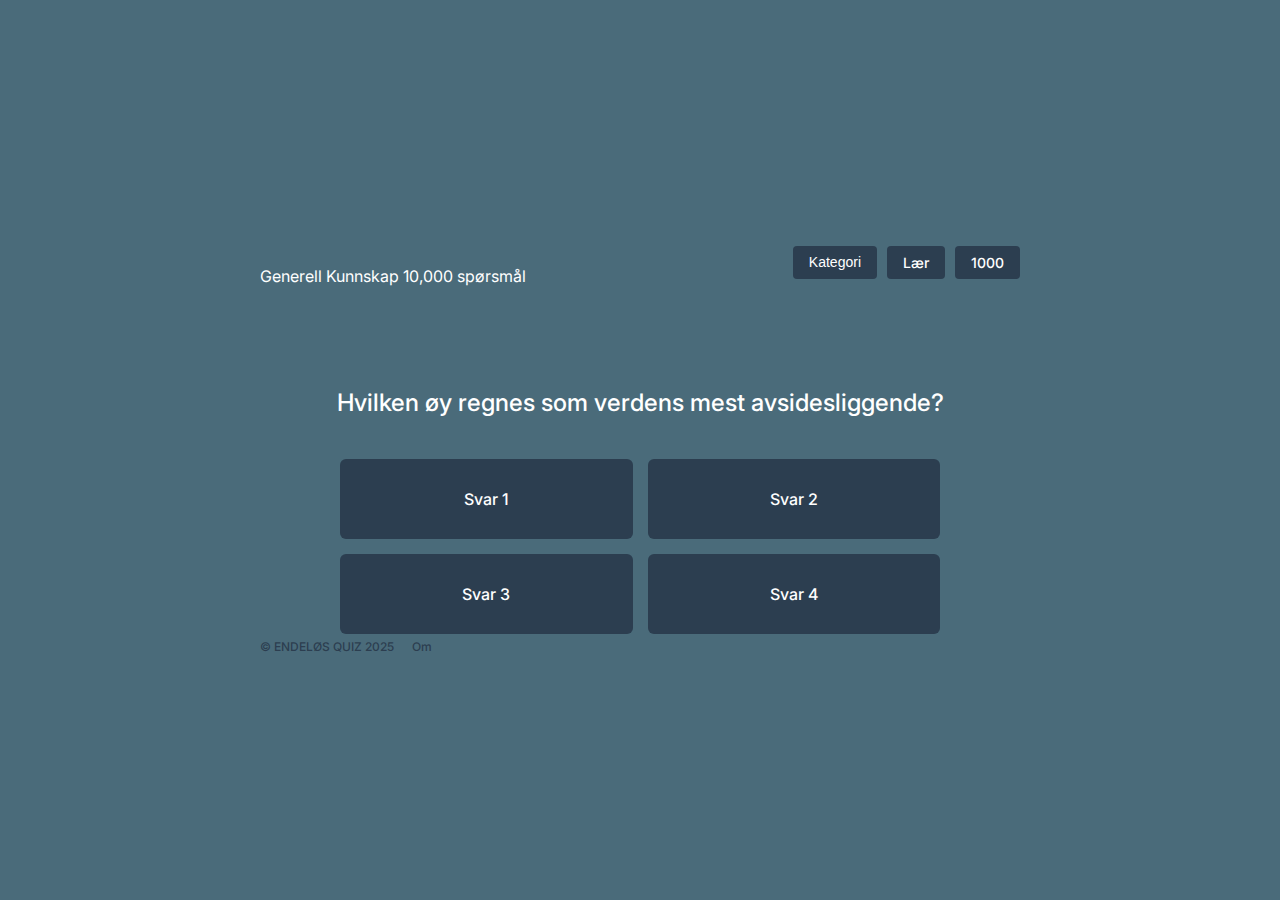
<file: index.html>
<!DOCTYPE html>
<html lang="no">
<head>
    <meta charset="UTF-8">
    <meta name="viewport" content="width=device-width, initial-scale=1.0">
    <title>Endeløs Quiz</title>
    <link rel="icon" type="image/x-icon" href="assets/favicon.ico">
    <link rel="shortcut icon" href="assets/favicon.ico">
    <link rel="stylesheet" href="css/style.css">
    <link href="https://fonts.googleapis.com/css2?family=Inter:wght@300;400;500;600;700&display=swap" rel="stylesheet">
</head>
<body>
    <div id="container">
        <!-- Top Control Bar -->
        <div id="topControls">
            <div id="questionInfo">
                <span id="currentCategory">Generell Kunnskap</span>
                <span id="questionCount">10,000 spørsmål</span>
            </div>
            <div id="topButtons">
                <button id="btnCategory" class="topbutton">Kategori</button>
                <button id="btnLearn" class="topbutton">Lær</button>
                <div id="btnRating" class="topbutton">1000</div>
            </div>
        </div>

        <!-- Question -->
        <div id="question">
            Laster spørsmål...
        </div>

        <!-- 4 Answer Buttons -->
        <div id="answers">
            <button class="answer" id="answer1">
                <span class="answer-text">Svar 1</span>
            </button>
            <button class="answer" id="answer2">
                <span class="answer-text">Svar 2</span>
            </button>
            <button class="answer" id="answer3">
                <span class="answer-text">Svar 3</span>
            </button>
            <button class="answer" id="answer4">
                <span class="answer-text">Svar 4</span>
            </button>
        </div>

        <!-- Footer -->
        <div class="panel-footer">
            © ENDELØS QUIZ 2025
            <a href="#" class="footerItem">Om</a>
        </div>
    </div>

    <script src="js/quiz.js"></script>
</body>
</html>
</file>
<file: css/style.css>
/* Reset and base styles */
* {
    margin: 0;
    padding: 0;
    box-sizing: border-box;
}

body {
    font-family: 'Inter', -apple-system, BlinkMacSystemFont, 'Segoe UI', Roboto, sans-serif;
    background: #4a6b7a;
    color: #ffffff;
    min-height: 100vh;
    display: flex;
    flex-direction: column;
    justify-content: center;
    align-items: center;
    overflow-x: hidden;
}

/* Container */
#container {
    width: 100%;
    max-width: 800px;
    padding: 40px 20px;
    display: flex;
    flex-direction: column;
    gap: 40px;
    position: relative;
}

/* Top Right Buttons */
#topButtons {
    position: absolute;
    top: 20px;
    right: 20px;
    display: flex;
    gap: 10px;
}

.topbutton {
    background: #2c3e50;
    border: none;
    border-radius: 4px;
    color: #ffffff;
    font-size: 14px;
    font-weight: 500;
    padding: 8px 16px;
    cursor: pointer;
    transition: background-color 0.2s ease;
}

.topbutton:hover {
    background: #34495e;
}

#btnLearn {
    font-family: inherit;
}

#btnRating {
    display: flex;
    align-items: center;
    justify-content: center;
    min-width: 60px;
}

/* Question */
#question {
    font-size: 24px;
    font-weight: 500;
    text-align: center;
    line-height: 1.4;
    color: #ffffff;
    padding: 0 20px;
    margin-top: 60px;
}

/* Answers Grid - 2x2 */
#answers {
    display: grid;
    grid-template-columns: 1fr 1fr;
    grid-template-rows: 1fr 1fr;
    gap: 15px;
    width: 100%;
    max-width: 600px;
    margin: 0 auto;
}

.answer {
    background: #2c3e50;
    border: none;
    border-radius: 6px;
    color: #ffffff;
    font-size: 16px;
    font-weight: 500;
    cursor: pointer;
    transition: all 0.2s ease;
    padding: 20px;
    min-height: 80px;
    display: flex;
    align-items: center;
    justify-content: center;
    text-align: center;
    font-family: inherit;
}

.answer:hover {
    background: #34495e;
    transform: translateY(-1px);
}

.answer:active {
    transform: translateY(0);
}

/* Answer States */
.answer.correct {
    background: #27ae60;
    color: #ffffff;
}

.answer.incorrect {
    background: #e74c3c;
    color: #ffffff;
}

.answer.disabled {
    opacity: 0.6;
    cursor: not-allowed;
    transform: none !important;
}

/* Footer */
.panel-footer {
    position: absolute;
    bottom: 20px;
    left: 20px;
    color: #2c3e50;
    font-size: 12px;
    font-weight: 500;
}

.footerItem {
    color: #2c3e50;
    text-decoration: none;
    margin-left: 15px;
    transition: color 0.3s ease;
}

.footerItem:hover {
    color: #34495e;
}

/* Responsive Design */
@media (max-width: 768px) {
    #container {
        padding: 30px 15px;
        gap: 30px;
    }
    
    #question {
        font-size: 20px;
        margin-top: 50px;
    }
    
    #answers {
        gap: 12px;
    }
    
    .answer {
        font-size: 14px;
        padding: 15px;
        min-height: 70px;
    }
    
    #topButtons {
        top: 15px;
        right: 15px;
    }
    
    .topbutton {
        font-size: 12px;
        padding: 6px 12px;
    }
}

@media (max-width: 480px) {
    #question {
        font-size: 18px;
    }
    
    .answer {
        font-size: 13px;
        padding: 12px;
        min-height: 60px;
    }
    
    #answers {
        gap: 10px;
    }
}

/* Animation Classes */
.fade-in {
    animation: fadeIn 0.3s ease-in;
}

@keyframes fadeIn {
    from {
        opacity: 0;
        transform: translateY(10px);
    }
    to {
        opacity: 1;
        transform: translateY(0);
    }
}

.pulse {
    animation: pulse 0.4s ease-in-out;
}

@keyframes pulse {
    0% {
        transform: scale(1);
    }
    50% {
        transform: scale(1.02);
    }
    100% {
        transform: scale(1);
    }
}

/* Auto-advance animation */
.auto-advance {
    animation: autoAdvance 1.5s ease-in-out forwards;
}

@keyframes autoAdvance {
    0% {
        opacity: 1;
        transform: scale(1);
    }
    50% {
        opacity: 0.8;
        transform: scale(1.05);
    }
    100% {
        opacity: 0;
        transform: scale(1.1);
    }
}
</file>
